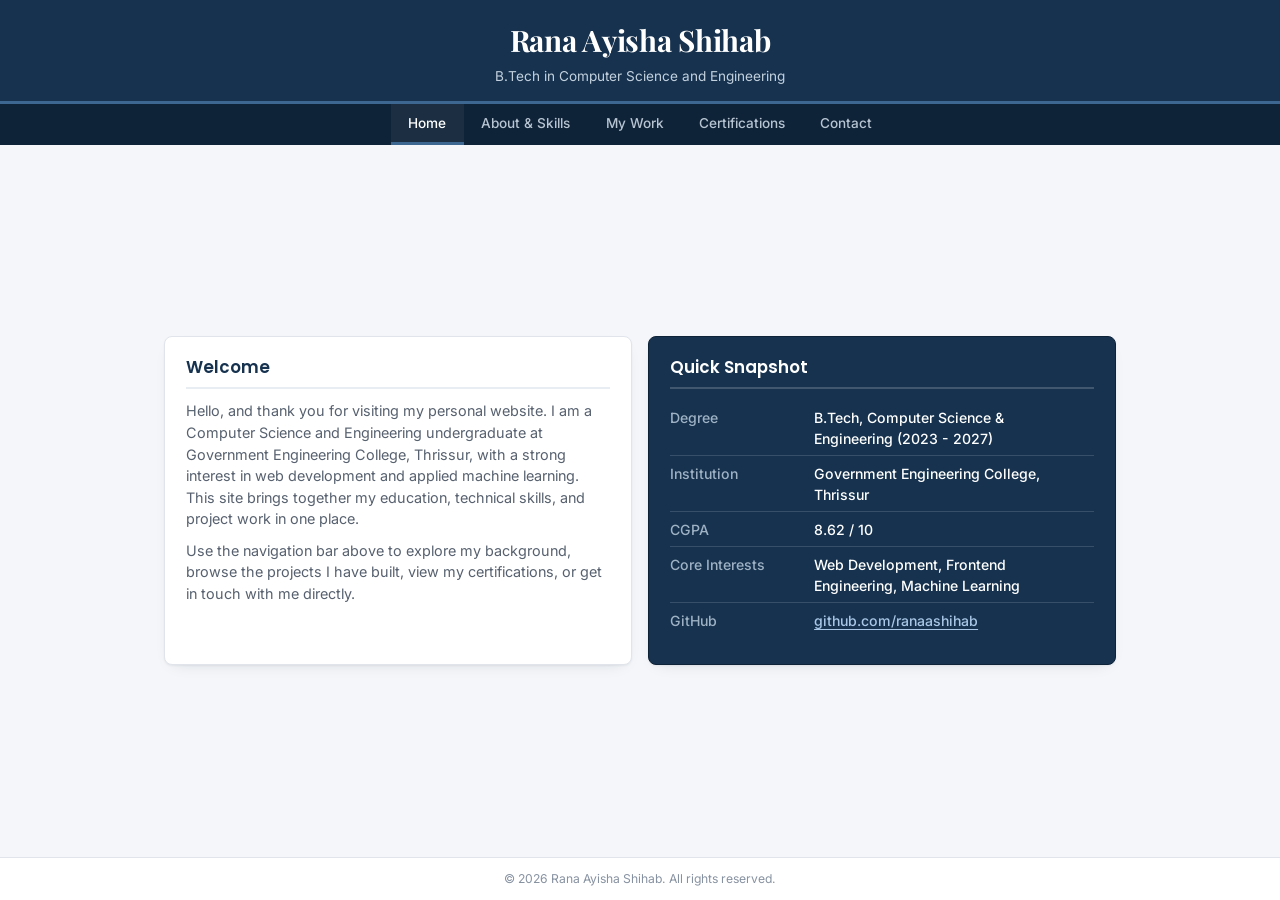
<file: index.html>
<?xml version="1.0" encoding="UTF-8"?>
<!DOCTYPE html PUBLIC "-//W3C//DTD XHTML 1.0 Strict//EN" "http://www.w3.org/TR/xhtml1/DTD/xhtml1-strict.dtd">
<html xmlns="http://www.w3.org/1999/xhtml" xml:lang="en" lang="en">
<head>
  <title>Rana Ayisha Shihab - Home</title>
  <meta http-equiv="Content-Type" content="text/html; charset=UTF-8" />
  <meta name="description" content="Personal resume website of Rana Ayisha Shihab, B.Tech Computer Science and Engineering student." />
  <link rel="stylesheet" type="text/css" href="style.css" />
</head>
<body>

  <header>
    <h1>Rana Ayisha Shihab</h1>
    <p>B.Tech in Computer Science and Engineering</p>
  </header>

  <nav>
    <ul>
      <li><a href="index.html" class="active">Home</a></li>
      <li><a href="about.html">About &amp; Skills</a></li>
      <li><a href="mywork.htm">My Work</a></li>
      <li><a href="certifications.html">Certifications</a></li>
      <li><a href="contact.html">Contact</a></li>
    </ul>
  </nav>

  <main>
    <section id="welcome">
      <h2>Welcome</h2>
      <p>
        Hello, and thank you for visiting my personal website. I am a Computer
        Science and Engineering undergraduate at Government Engineering
        College, Thrissur, with a strong interest in web development and
        applied machine learning. This site brings together my education,
        technical skills, and project work in one place.
      </p>
      <p>
        Use the navigation bar above to explore my background, browse the
        projects I have built, view my certifications, or get in touch with
        me directly.
      </p>
    </section>

    <section id="snapshot">
      <h2>Quick Snapshot</h2>
      <table class="info">
        <tr>
          <th>Degree</th>
          <td>B.Tech, Computer Science &amp; Engineering (2023 - 2027)</td>
        </tr>
        <tr>
          <th>Institution</th>
          <td>Government Engineering College, Thrissur</td>
        </tr>
        <tr>
          <th>CGPA</th>
          <td>8.62 / 10</td>
        </tr>
        <tr>
          <th>Core Interests</th>
          <td>Web Development, Frontend Engineering, Machine Learning</td>
        </tr>
        <tr>
          <th>GitHub</th>
          <td><a href="https://github.com/ranaashihab">github.com/ranaashihab</a></td>
        </tr>
      </table>
    </section>
  </main>

  <footer>
    <p>&#169; 2026 Rana Ayisha Shihab. All rights reserved.</p>
  </footer>

</body>
</html>
</file>
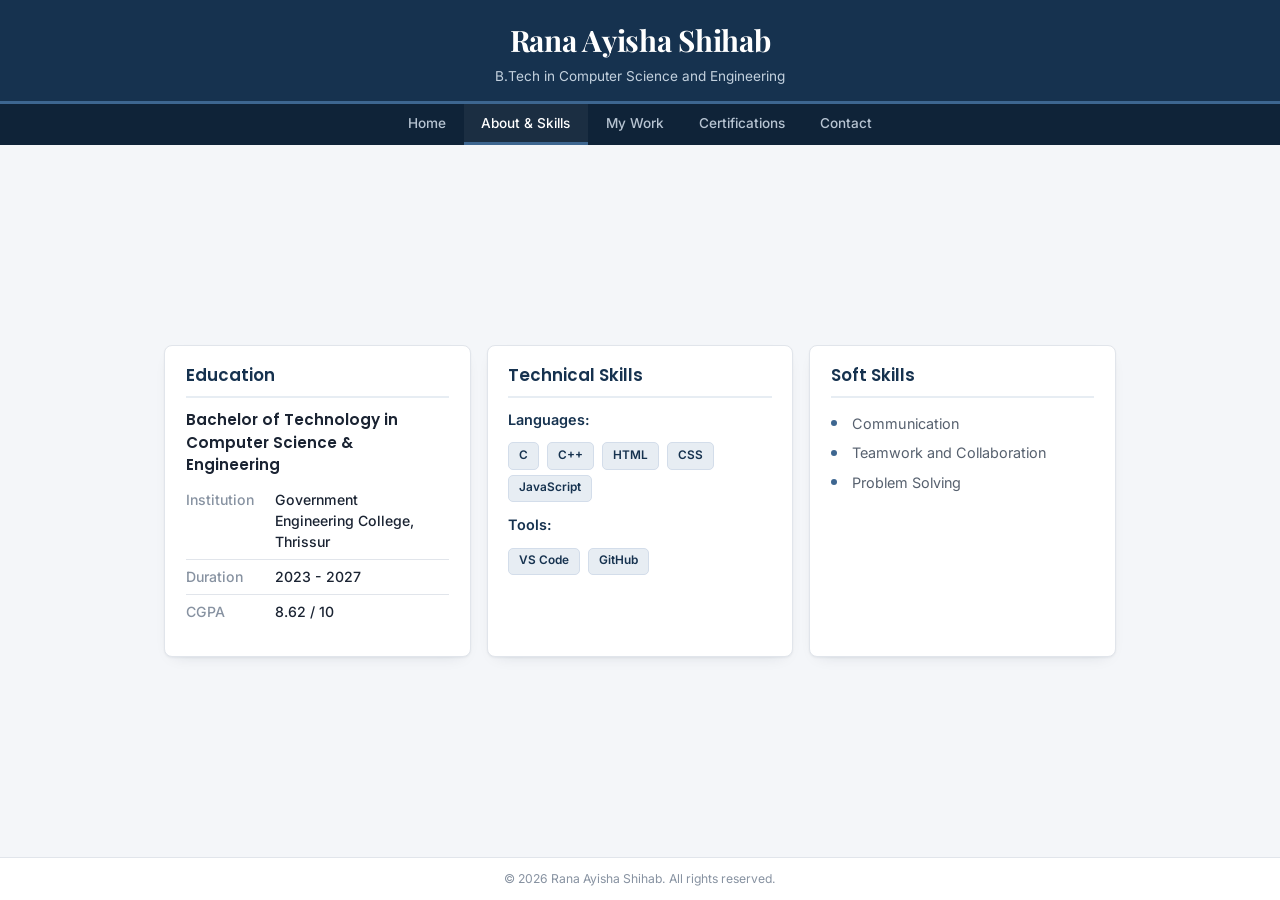
<file: about.html>
<?xml version="1.0" encoding="UTF-8"?>
<!DOCTYPE html PUBLIC "-//W3C//DTD XHTML 1.0 Strict//EN" "http://www.w3.org/TR/xhtml1/DTD/xhtml1-strict.dtd">
<html xmlns="http://www.w3.org/1999/xhtml" xml:lang="en" lang="en">
<head>
  <title>Rana Ayisha Shihab - About &amp; Skills</title>
  <meta http-equiv="Content-Type" content="text/html; charset=UTF-8" />
  <meta name="description" content="Education background and technical and soft skills of Rana Ayisha Shihab." />
  <link rel="stylesheet" type="text/css" href="style.css" />
</head>
<body>

  <header>
    <h1>Rana Ayisha Shihab</h1>
    <p>B.Tech in Computer Science and Engineering</p>
  </header>

  <nav>
    <ul>
      <li><a href="index.html">Home</a></li>
      <li><a href="about.html" class="active">About &amp; Skills</a></li>
      <li><a href="mywork.htm">My Work</a></li>
      <li><a href="certifications.html">Certifications</a></li>
      <li><a href="contact.html">Contact</a></li>
    </ul>
  </nav>

  <main>
    <section id="education">
      <h2>Education</h2>
      <h3>Bachelor of Technology in Computer Science &amp; Engineering</h3>
      <table class="info">
        <tr>
          <th>Institution</th>
          <td>Government Engineering College, Thrissur</td>
        </tr>
        <tr>
          <th>Duration</th>
          <td>2023 - 2027</td>
        </tr>
        <tr>
          <th>CGPA</th>
          <td>8.62 / 10</td>
        </tr>
      </table>
    </section>

    <section id="skills">
      <h2>Technical Skills</h2>
      <p><strong>Languages:</strong></p>
      <p>
        <span class="tag">C</span>
        <span class="tag">C++</span>
        <span class="tag">HTML</span>
        <span class="tag">CSS</span>
        <span class="tag">JavaScript</span>
      </p>
      <p><strong>Tools:</strong></p>
      <p>
        <span class="tag">VS Code</span>
        <span class="tag">GitHub</span>
      </p>
    </section>

    <section id="soft-skills">
      <h2>Soft Skills</h2>
      <ul class="plain">
        <li>Communication</li>
        <li>Teamwork and Collaboration</li>
        <li>Problem Solving</li>
      </ul>
    </section>
  </main>

  <footer>
    <p>&#169; 2026 Rana Ayisha Shihab. All rights reserved.</p>
  </footer>

</body>
</html>
</file>
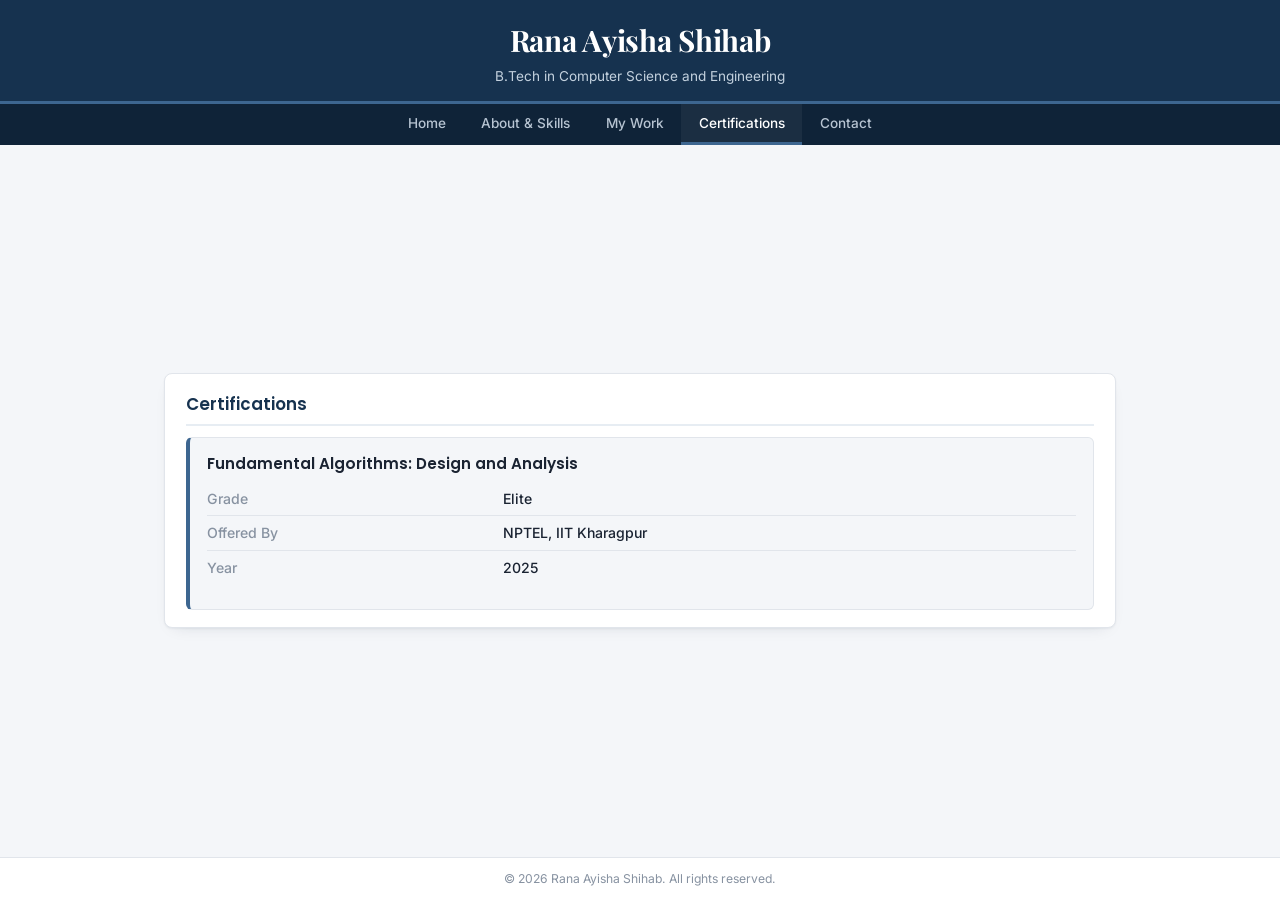
<file: certifications.html>
<?xml version="1.0" encoding="UTF-8"?>
<!DOCTYPE html PUBLIC "-//W3C//DTD XHTML 1.0 Strict//EN" "http://www.w3.org/TR/xhtml1/DTD/xhtml1-strict.dtd">
<html xmlns="http://www.w3.org/1999/xhtml" xml:lang="en" lang="en">
<head>
  <title>Rana Ayisha Shihab - Certifications</title>
  <meta http-equiv="Content-Type" content="text/html; charset=UTF-8" />
  <meta name="description" content="Certifications earned by Rana Ayisha Shihab." />
  <link rel="stylesheet" type="text/css" href="style.css" />
</head>
<body>

  <header>
    <h1>Rana Ayisha Shihab</h1>
    <p>B.Tech in Computer Science and Engineering</p>
  </header>

  <nav>
    <ul>
      <li><a href="index.html">Home</a></li>
      <li><a href="about.html">About &amp; Skills</a></li>
      <li><a href="mywork.htm">My Work</a></li>
      <li><a href="certifications.html" class="active">Certifications</a></li>
      <li><a href="contact.html">Contact</a></li>
    </ul>
  </nav>

  <main>
    <section id="certifications">
      <h2>Certifications</h2>

      <div class="project">
        <h3>Fundamental Algorithms: Design and Analysis</h3>
        <table class="info">
          <tr>
            <th>Grade</th>
            <td>Elite</td>
          </tr>
          <tr>
            <th>Offered By</th>
            <td>NPTEL, IIT Kharagpur</td>
          </tr>
          <tr>
            <th>Year</th>
            <td>2025</td>
          </tr>
        </table>
      </div>
    </section>
  </main>

  <footer>
    <p>&#169; 2026 Rana Ayisha Shihab. All rights reserved.</p>
  </footer>

</body>
</html>
</file>
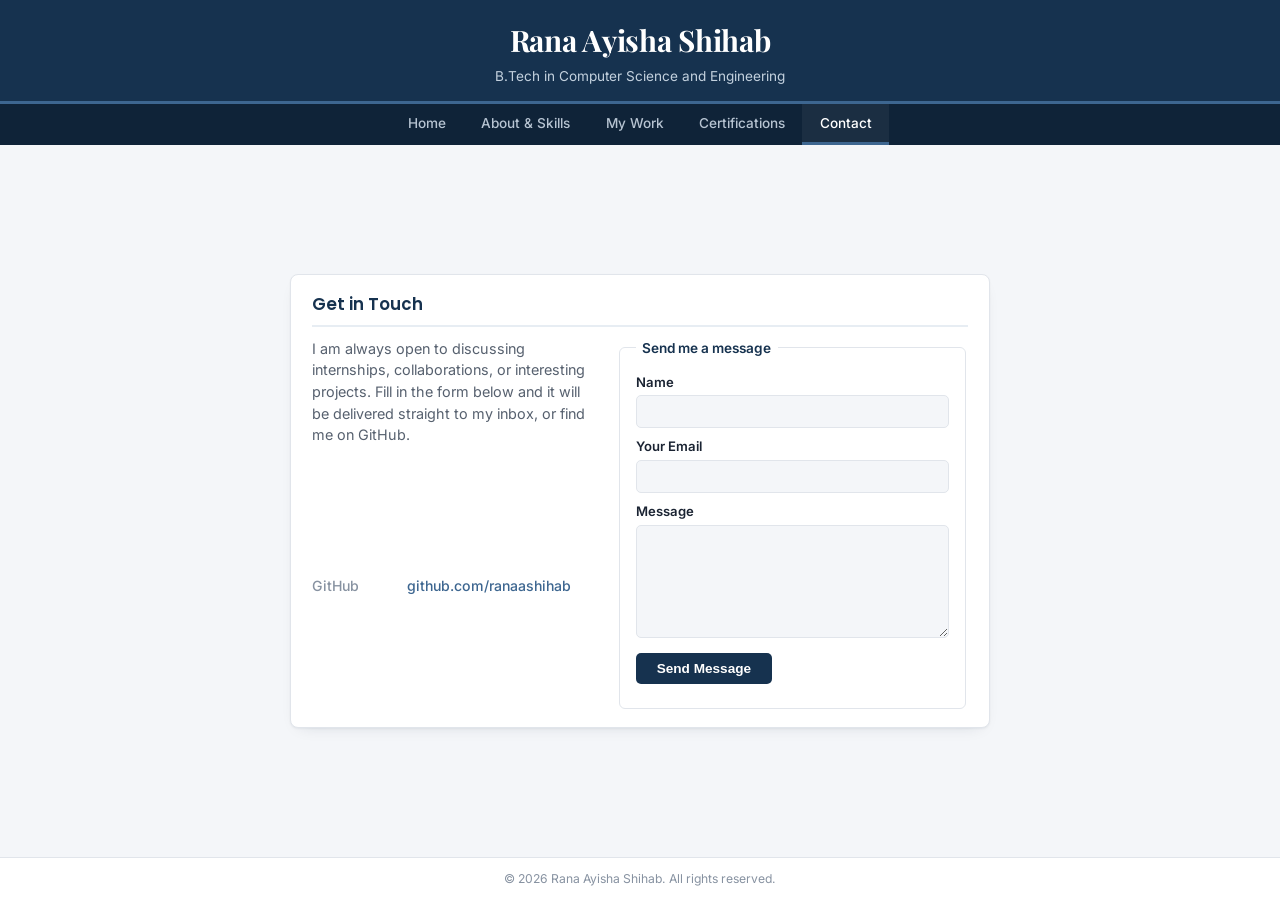
<file: contact.html>
<?xml version="1.0" encoding="UTF-8"?>
<!DOCTYPE html PUBLIC "-//W3C//DTD XHTML 1.0 Strict//EN" "http://www.w3.org/TR/xhtml1/DTD/xhtml1-strict.dtd">
<html xmlns="http://www.w3.org/1999/xhtml" xml:lang="en" lang="en">
<head>
  <title>Rana Ayisha Shihab - Contact</title>
  <meta http-equiv="Content-Type" content="text/html; charset=UTF-8" />
  <meta name="description" content="Contact details for Rana Ayisha Shihab." />
  <link rel="stylesheet" type="text/css" href="style.css" />
</head>
<body>

  <header>
    <h1>Rana Ayisha Shihab</h1>
    <p>B.Tech in Computer Science and Engineering</p>
  </header>

  <nav>
    <ul>
      <li><a href="index.html">Home</a></li>
      <li><a href="about.html">About &amp; Skills</a></li>
      <li><a href="mywork.htm">My Work</a></li>
      <li><a href="certifications.html">Certifications</a></li>
      <li><a href="contact.html" class="active">Contact</a></li>
    </ul>
  </nav>

  <main>
    <section id="contact">
      <h2>Get in Touch</h2>
      <p>
        I am always open to discussing internships, collaborations, or
        interesting projects. Fill in the form below and it will be
        delivered straight to my inbox, or find me on GitHub.
      </p>

      <table class="info">
        <tr>
          <th>GitHub</th>
          <td><a href="https://github.com/ranaashihab">github.com/ranaashihab</a></td>
        </tr>
      </table>

      <form action="https://formspree.io/f/YOUR_FORM_ID" method="post" class="contact-form">
        <fieldset>
          <legend>Send me a message</legend>

          <div class="form-row">
            <label for="name">Name</label>
            <input type="text" id="name" name="name" />
          </div>

          <div class="form-row">
            <label for="email">Your Email</label>
            <input type="text" id="email" name="_replyto" />
          </div>

          <div class="form-row">
            <label for="message">Message</label>
            <textarea id="message" name="message" rows="6" cols="40"></textarea>
          </div>

          <input type="hidden" name="_subject" value="New message from resume website" />

          <div class="form-row">
            <button type="submit">Send Message</button>
          </div>
        </fieldset>
      </form>
    </section>
  </main>

  <footer>
    <p>&#169; 2026 Rana Ayisha Shihab. All rights reserved.</p>
  </footer>

</body>
</html>
</file>
<file: style.css>
@import url('https://fonts.googleapis.com/css2?family=Playfair+Display:wght@600;700&family=Poppins:wght@500;600;700&family=Inter:wght@400;500;600&display=swap');

:root {
  --bg: #f4f6f9;
  --surface: #ffffff;
  --ink: #1a2332;
  --ink-soft: #57616f;
  --ink-faint: #8792a1;
  --line: #e1e5eb;

  --navy: #16324f;
  --navy-dark: #0f2338;
  --steel: #3d6690;
  --steel-tint: #e7edf3;

  --display: "Poppins", "Inter", sans-serif;
  --name-font: "Playfair Display", "Poppins", serif;
  --body: "Inter", -apple-system, "Segoe UI", Helvetica, Arial, sans-serif;

  --max-width: 1000px;
  --radius: 8px;
  --shadow: 0 1px 2px rgba(15, 35, 56, 0.05), 0 6px 16px -10px rgba(15, 35, 56, 0.18);
}

* {
  box-sizing: border-box;
}

html,
body {
  height: 100%;
}

body {
  margin: 0;
  display: flex;
  flex-direction: column;
  background-color: var(--bg);
  color: var(--ink);
  font-family: var(--body);
  font-size: 15.5px;
  line-height: 1.5;
}

a {
  color: var(--steel);
  text-decoration: none;
}

a:hover {
  color: var(--navy);
  text-decoration: underline;
  text-underline-offset: 3px;
}

:focus-visible {
  outline: 2px solid var(--steel);
  outline-offset: 2px;
  border-radius: 3px;
}

/* ==========================================================================
   Header — compact, doesn't eat the viewport
   ========================================================================== */

header, #header {
  flex: 0 0 auto;
  background-color: var(--navy);
  color: #ffffff;
  padding: 1.1rem 1.5rem 0.9rem;
  text-align: center;
  border-bottom: 3px solid var(--steel);
}

header h1, #header h1 {
  margin: 0;
  font-family: var(--name-font);
  font-weight: 700;
  font-size: clamp(1.35rem, 2.4vw + 0.6rem, 1.85rem);
  letter-spacing: -0.01em;
}

header p, #header p {
  margin: 0.25rem 0 0;
  font-size: 0.85rem;
  font-weight: 400;
  color: #c3d1de;
}

nav, #nav {
  flex: 0 0 auto;
  background-color: var(--navy-dark);
}

nav ul, #nav ul {
  list-style: none;
  display: flex;
  justify-content: center;
  flex-wrap: wrap;
  margin: 0 auto;
  padding: 0;
  max-width: var(--max-width);
}

nav li, #nav li {
  margin: 0;
}

nav a, #nav a {
  display: block;
  padding: 0.55rem 1.1rem;
  color: #b7c4d2;
  font-size: 0.85rem;
  font-weight: 500;
  text-decoration: none;
  border-bottom: 3px solid transparent;
  transition: background-color 0.15s ease, color 0.15s ease, border-color 0.15s ease;
}

nav a:hover, #nav a:hover {
  background-color: rgba(255, 255, 255, 0.06);
  color: #ffffff;
  text-decoration: none;
}

nav a.active, #nav a.active {
  color: #ffffff;
  border-bottom-color: var(--steel);
  background-color: rgba(255, 255, 255, 0.05);
}

main, #main {
  flex: 1 1 auto;
  min-height: 0;
  width: 100%;
  max-width: var(--max-width);
  margin: 0 auto;
  padding: 1rem 1.5rem;
  display: grid;
  grid-template-columns: repeat(auto-fit, minmax(260px, 1fr));
  align-content: center;
  align-items: stretch;
  gap: 1rem;
  overflow-y: auto;
}

section, div#projects {
  background-color: var(--surface);
  border: 1px solid var(--line);
  border-radius: var(--radius);
  box-shadow: var(--shadow);
  padding: 1.1rem 1.3rem;
}

section h2, div#projects h2 {
  margin: 0 0 0.7rem;
  padding-bottom: 0.45rem;
  font-family: var(--display);
  font-size: 1.05rem;
  font-weight: 600;
  color: var(--navy);
  border-bottom: 2px solid var(--steel-tint);
}

section h3, div#projects h3 {
  margin: 0 0 0.3rem;
  font-family: var(--display);
  font-size: 0.95rem;
  font-weight: 600;
  color: var(--ink);
}

section p, div#projects p {
  margin: 0.35rem 0 0.6rem;
  color: var(--ink-soft);
  font-size: 0.9rem;
}

section strong, div#projects strong {
  color: var(--navy);
  font-weight: 600;
}

section#contact {
  max-width: 700px;
  margin: 0 auto;
  display: grid;
  grid-template-columns: 1fr 1.25fr;
  column-gap: 1.5rem;
  align-items: start;
}

section#contact h2 {
  grid-column: 1 / -1;
}

section#contact > p {
  grid-column: 1;
  grid-row: 2;
  margin-top: 0;
}

section#contact > table.info {
  grid-column: 1;
  grid-row: 3;
  margin-bottom: 0;
}

section#contact > .contact-form {
  grid-column: 2;
  grid-row: 2 / span 2;
  margin-top: 0;
}

section#snapshot {
  background-color: var(--navy);
  border-color: var(--navy-dark);
  color: #dce4ec;
}

section#snapshot h2 {
  color: #ffffff;
  border-bottom-color: rgba(255, 255, 255, 0.18);
}

section#snapshot table.info tr {
  border-bottom-color: rgba(255, 255, 255, 0.14);
}

section#snapshot table.info th {
  color: #9fb2c4;
}

section#snapshot table.info td {
  color: #ffffff;
}

section#snapshot table.info a {
  color: #a9c6e6;
  text-decoration: underline;
  text-underline-offset: 3px;
}

section#snapshot table.info a:hover {
  color: #ffffff;
}

section#projects, div#projects {
  display: grid;
  grid-template-columns: repeat(auto-fit, minmax(220px, 1fr));
  gap: 0.9rem;
  align-content: start;
}

section#projects h2, div#projects h2 {
  grid-column: 1 / -1;
}

table.info {
  border-collapse: collapse;
  width: 100%;
  margin: 0.35rem 0 0.6rem;
  font-size: 0.88rem;
}

table.info tr {
  border-bottom: 1px solid var(--line);
}

table.info tr:last-child {
  border-bottom: none;
}

table.info th,
table.info td {
  text-align: left;
  padding: 0.4rem 0.7rem 0.4rem 0;
  font-weight: 400;
  vertical-align: top;
}

table.info th {
  width: 34%;
  color: var(--ink-faint);
  font-weight: 500;
}

table.info td {
  color: var(--ink);
  font-weight: 500;
}

.tag {
  display: inline-block;
  font-size: 0.74rem;
  font-weight: 600;
  padding: 0.24rem 0.6rem;
  margin: 0.15rem 0.3rem 0.15rem 0;
  border-radius: 5px;
  color: var(--navy);
  background-color: var(--steel-tint);
  border: 1px solid #d3ddea;
}

ul.plain {
  list-style: none;
  margin: 0;
  padding: 0;
}

ul.plain li {
  position: relative;
  padding: 0.25rem 0 0.25rem 1.3rem;
  color: var(--ink-soft);
  font-size: 0.9rem;
}

ul.plain li::before {
  content: "";
  position: absolute;
  left: 0;
  top: 0.7rem;
  width: 6px;
  height: 6px;
  background-color: var(--steel);
  border-radius: 50%;
}

.project {
  padding: 0.9rem 1.1rem;
  border: 1px solid var(--line);
  border-left: 4px solid var(--steel);
  border-radius: 6px;
  background-color: var(--bg);
  transition: border-color 0.15s ease, box-shadow 0.15s ease;
}

.project:hover {
  border-left-color: var(--navy);
  box-shadow: var(--shadow);
}

.project h3 {
  color: var(--ink);
}

.project p {
  font-size: 0.85rem;
}

.contact-form {
  margin-top: 0.6rem;
}

.contact-form fieldset {
  border: 1px solid var(--line);
  border-radius: 6px;
  padding: 0.9rem 1rem;
}

.contact-form legend {
  padding: 0 0.4rem;
  font-size: 0.85rem;
  font-weight: 600;
  color: var(--navy);
}

.form-row {
  margin-bottom: 0.6rem;
}

.form-row label {
  display: block;
  margin-bottom: 0.2rem;
  font-size: 0.82rem;
  font-weight: 600;
  color: var(--ink);
}

.form-row input[type="text"],
.form-row textarea {
  width: 100%;
  padding: 0.45rem 0.65rem;
  font-family: var(--body);
  font-size: 0.85rem;
  color: var(--ink);
  background-color: var(--bg);
  border: 1px solid var(--line);
  border-radius: 5px;
  transition: border-color 0.15s ease, box-shadow 0.15s ease;
}

.form-row input[type="text"]:focus,
.form-row textarea:focus {
  outline: none;
  border-color: var(--steel);
  box-shadow: 0 0 0 3px var(--steel-tint);
}

.form-row textarea {
  resize: vertical;
  min-height: 3.5rem;
}

.contact-form button[type="submit"] {
  display: inline-block;
  padding: 0.5rem 1.3rem;
  font-size: 0.85rem;
  font-weight: 600;
  color: #ffffff;
  background-color: var(--navy);
  border: none;
  border-radius: 5px;
  cursor: pointer;
  transition: background-color 0.15s ease;
}

.contact-form button[type="submit"]:hover {
  background-color: var(--navy-dark);
}

footer, #footer {
  flex: 0 0 auto;
  text-align: center;
  padding: 0.6rem 1.5rem;
  color: var(--ink-faint);
  font-size: 0.76rem;
  border-top: 1px solid var(--line);
  background-color: var(--surface);
}

footer p, #footer p {
  margin: 0.15rem 0;
}

.validator-badge img {
  vertical-align: middle;
  opacity: 0.6;
  height: 20px;
  width: auto;
  transition: opacity 0.15s ease;
}

.validator-badge img:hover {
  opacity: 1;
}

@media (max-height: 680px), (max-width: 600px) {
  body {
    display: block;
    height: auto;
  }

  main, #main {
    display: block;
    overflow: visible;
    padding: 1rem 1.25rem;
  }

  main section, #main section, #main div#projects {
    margin-bottom: 1rem;
  }

  section#projects, div#projects {
    display: block;
  }

  section#projects .project, div#projects .project {
    margin-bottom: 0.9rem;
  }

  section#projects .project:last-child, div#projects .project:last-child {
    margin-bottom: 0;
  }

  section#contact {
    display: block;
    max-width: none;
  }

  section#contact > p,
  section#contact > table.info,
  section#contact > .contact-form {
    margin-top: 0.6rem;
  }
}
</file>
